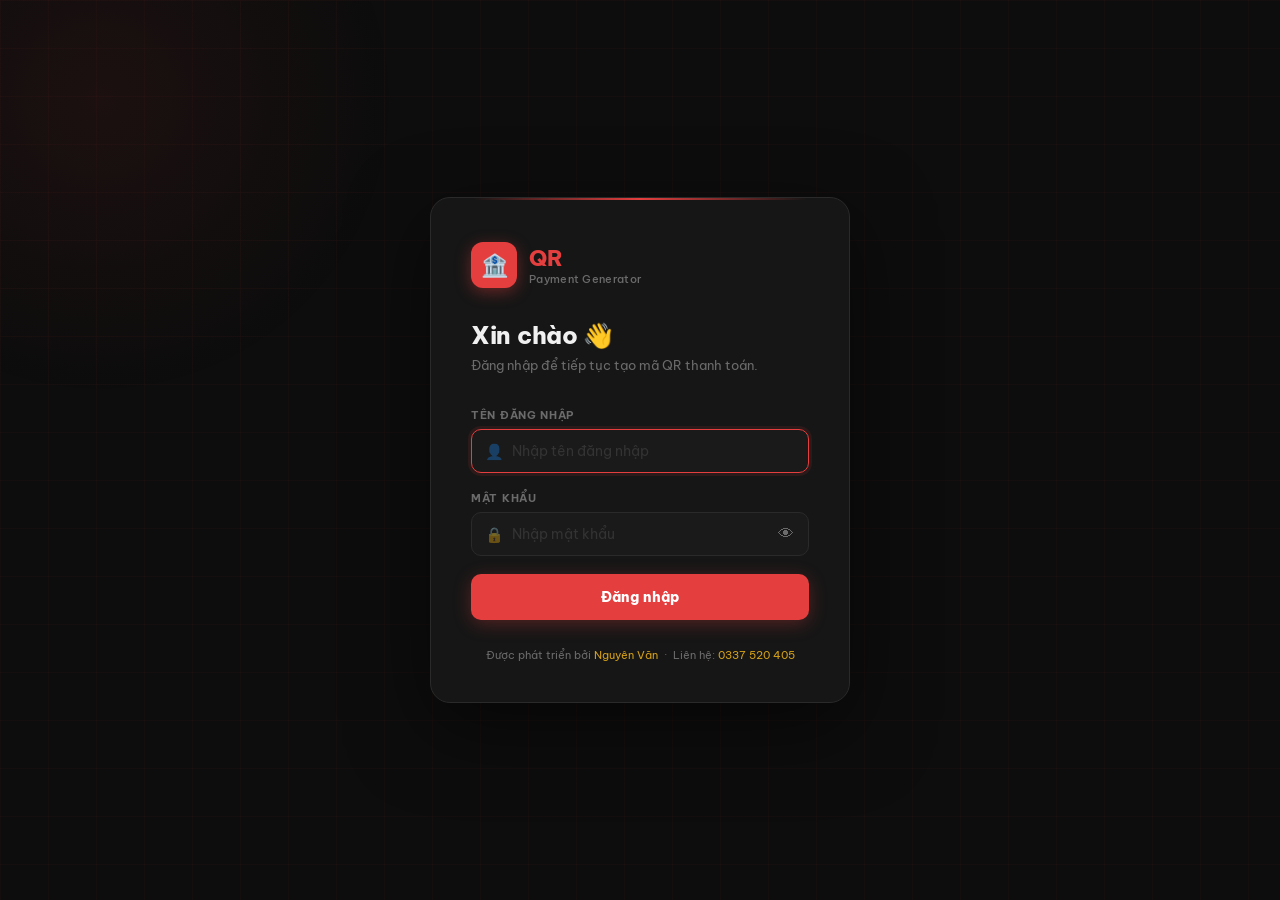
<file: 1af42b78.html>
<!DOCTYPE html>
<html lang="vi">
<head>
  <meta charset="UTF-8"/>
  <meta name="viewport" content="width=device-width, initial-scale=1.0"/>
  <title>QR — Đăng nhập</title>
  <link href="https://fonts.googleapis.com/css2?family=Be+Vietnam+Pro:wght@300;400;500;600;700;800&display=swap" rel="stylesheet"/>
  <style>
    *, *::before, *::after { box-sizing: border-box; margin: 0; padding: 0; }

    :root {
      --red:    #E53E3E;
      --gold:   #D4A017;
      --dark:   #0D0D0D;
      --card:   #161616;
      --border: #2A2A2A;
      --muted:  #6B6B6B;
      --light:  #F0F0F0;
      --white:  #FFFFFF;
    }

    body {
      font-family: 'Be Vietnam Pro', sans-serif;
      background: var(--dark);
      color: var(--light);
      min-height: 100vh;
      display: flex;
      flex-direction: column;
      align-items: center;
      justify-content: center;
      position: relative;
      overflow: hidden;
    }

    /* Animated background grid */
    body::before {
      content: '';
      position: fixed;
      inset: 0;
      background-image:
        linear-gradient(rgba(229,62,62,.04) 1px, transparent 1px),
        linear-gradient(90deg, rgba(229,62,62,.04) 1px, transparent 1px);
      background-size: 48px 48px;
      animation: gridMove 20s linear infinite;
      pointer-events: none;
    }
    @keyframes gridMove {
      0%   { transform: translateY(0); }
      100% { transform: translateY(48px); }
    }

    /* Glow orbs */
    body::after {
      content: '';
      position: fixed;
      width: 600px; height: 600px;
      background: radial-gradient(circle, rgba(229,62,62,.07) 0%, transparent 70%);
      top: -200px; left: -200px;
      pointer-events: none;
      animation: orbFloat 8s ease-in-out infinite alternate;
    }
    @keyframes orbFloat {
      0%   { transform: translate(0, 0); }
      100% { transform: translate(80px, 60px); }
    }

    /* ── CARD ── */
    .login-card {
      background: var(--card);
      border: 1px solid var(--border);
      border-radius: 20px;
      padding: 44px 40px 40px;
      width: 100%;
      max-width: 420px;
      position: relative;
      z-index: 1;
      box-shadow: 0 24px 80px rgba(0,0,0,.5);
      animation: cardIn .5s cubic-bezier(.22,1,.36,1) both;
    }
    @keyframes cardIn {
      from { opacity: 0; transform: translateY(28px) scale(.97); }
      to   { opacity: 1; transform: translateY(0) scale(1); }
    }

    /* Top accent line */
    .login-card::before {
      content: '';
      position: absolute;
      top: 0; left: 10%; right: 10%;
      height: 2px;
      background: linear-gradient(90deg, transparent, var(--red), transparent);
      border-radius: 0 0 4px 4px;
    }

    /* ── LOGO ── */
    .login-logo {
      display: flex;
      align-items: center;
      gap: 12px;
      margin-bottom: 32px;
    }
    .login-logo-icon {
      width: 46px; height: 46px;
      background: var(--red);
      border-radius: 12px;
      display: grid; place-items: center;
      font-size: 22px;
      box-shadow: 0 4px 16px rgba(229,62,62,.4);
    }
    .login-logo-text {
      font-size: 22px; font-weight: 800; letter-spacing: -.5px;
    }
    .login-logo-text span { color: var(--red); }
    .login-logo-sub {
      font-size: 11px; color: var(--muted);
      font-weight: 500; letter-spacing: .3px;
    }

    /* ── HEADING ── */
    .login-title {
      font-size: 24px; font-weight: 800;
      margin-bottom: 6px; letter-spacing: -.3px;
    }
    .login-sub {
      font-size: 13px; color: var(--muted);
      margin-bottom: 32px; line-height: 1.5;
    }

    /* ── FIELDS ── */
    .field { margin-bottom: 18px; }
    .field label {
      display: block;
      font-size: 11px; font-weight: 700;
      letter-spacing: .7px; text-transform: uppercase;
      color: var(--muted); margin-bottom: 7px;
    }

    .input-wrap {
      position: relative;
    }
    .input-wrap .icon {
      position: absolute; left: 14px; top: 50%;
      transform: translateY(-50%);
      font-size: 15px; opacity: .4;
      pointer-events: none;
    }
    .input-wrap input {
      width: 100%;
      background: #1A1A1A;
      border: 1px solid var(--border);
      border-radius: 10px;
      padding: 12px 14px 12px 40px;
      color: var(--white);
      font-family: inherit; font-size: 14px;
      outline: none;
      transition: border-color .2s, box-shadow .2s;
    }
    .input-wrap input:focus {
      border-color: var(--red);
      box-shadow: 0 0 0 3px rgba(229,62,62,.1);
    }
    .input-wrap input::placeholder { color: #333; }

    /* Eye toggle */
    .eye-toggle {
      position: absolute; right: 13px; top: 50%;
      transform: translateY(-50%);
      background: none; border: none;
      color: var(--muted); cursor: pointer;
      font-size: 16px; padding: 2px;
      transition: color .2s;
    }
    .eye-toggle:hover { color: var(--light); }

    /* ── ERROR ── */
    .login-error {
      display: none;
      background: rgba(229,62,62,.08);
      border: 1px solid rgba(229,62,62,.25);
      border-radius: 9px;
      padding: 10px 14px;
      font-size: 12px; color: #fc8181;
      margin-bottom: 16px;
      animation: shake .35s ease;
    }
    @keyframes shake {
      0%,100% { transform: translateX(0); }
      20%,60%  { transform: translateX(-6px); }
      40%,80%  { transform: translateX(6px); }
    }

    /* ── BUTTON ── */
    .btn-login {
      width: 100%;
      background: var(--red);
      color: #fff; border: none;
      border-radius: 10px;
      padding: 14px;
      font-family: inherit; font-size: 14px; font-weight: 800;
      cursor: pointer; letter-spacing: .2px;
      display: flex; align-items: center; justify-content: center; gap: 8px;
      transition: opacity .2s, transform .1s, box-shadow .2s;
      box-shadow: 0 4px 18px rgba(229,62,62,.3);
      margin-top: 6px;
    }
    .btn-login:hover { opacity: .88; box-shadow: 0 6px 24px rgba(229,62,62,.4); }
    .btn-login:active { transform: scale(.98); }
    .btn-login:disabled { opacity: .4; cursor: not-allowed; box-shadow: none; }

    .btn-spinner {
      width: 16px; height: 16px;
      border: 2px solid rgba(255,255,255,.3); border-top-color: #fff;
      border-radius: 50%; animation: spin .7s linear infinite;
      display: none;
    }
    @keyframes spin { to { transform: rotate(360deg); } }

    /* ── FOOTER NOTE ── */
    .login-footer {
      text-align: center;
      margin-top: 28px;
      font-size: 11px; color: var(--muted);
    }
    .login-footer a { color: var(--gold); text-decoration: none; }

    /* ── SUCCESS flash ── */
    .success-overlay {
      display: none;
      position: fixed; inset: 0;
      background: rgba(13,13,13,.95);
      z-index: 999;
      flex-direction: column;
      align-items: center; justify-content: center;
      gap: 16px;
      animation: fadeIn .3s ease;
    }
    @keyframes fadeIn { from { opacity: 0; } to { opacity: 1; } }
    .success-icon {
      width: 72px; height: 72px;
      background: rgba(76,175,80,.15);
      border: 2px solid #4CAF50;
      border-radius: 50%;
      display: flex; align-items: center; justify-content: center;
      font-size: 32px;
      animation: popIn .4s cubic-bezier(.34,1.56,.64,1) both;
    }
    @keyframes popIn {
      from { transform: scale(0); opacity: 0; }
      to   { transform: scale(1); opacity: 1; }
    }
    .success-text {
      font-size: 18px; font-weight: 800;
      color: #4CAF50;
    }
    .success-sub {
      font-size: 13px; color: var(--muted);
    }

    @media (max-width: 480px) {
      .login-card { padding: 36px 24px 32px; margin: 16px; }
    }
  </style>
</head>
<body>

  <!-- Success overlay -->
  <div class="success-overlay" id="successOverlay">
    <div class="success-icon">✓</div>
    <div class="success-text">Đăng nhập thành công!</div>
    <div class="success-sub">Đang chuyển hướng…</div>
  </div>

  <div class="login-card">

    <!-- Logo -->
    <div class="login-logo">
      <div class="login-logo-icon">🏦</div>
      <div>
        <div class="login-logo-text"><span>QR</span></div>
        <div class="login-logo-sub">Payment Generator</div>
      </div>
    </div>

    <div class="login-title">Xin chào 👋</div>
    <p class="login-sub">Đăng nhập để tiếp tục tạo mã QR thanh toán.</p>

    <!-- Error -->
    <div class="login-error" id="loginError">
      ⚠ Tên đăng nhập hoặc mật khẩu không đúng.
    </div>

    <!-- Username -->
    <div class="field">
      <label>Tên đăng nhập</label>
      <div class="input-wrap">
        <span class="icon">👤</span>
        <input type="text" id="username" placeholder="Nhập tên đăng nhập"
          autocomplete="username" autofocus/>
      </div>
    </div>

    <!-- Password -->
    <div class="field">
      <label>Mật khẩu</label>
      <div class="input-wrap">
        <span class="icon">🔒</span>
        <input type="password" id="password" placeholder="Nhập mật khẩu"
          autocomplete="current-password"/>
        <button class="eye-toggle" id="eyeBtn" onclick="toggleEye()" type="button" tabindex="-1">👁</button>
      </div>
    </div>

    <button class="btn-login" id="btnLogin" onclick="doLogin()">
      <div class="btn-spinner" id="btnSpinner"></div>
      <span id="btnText">Đăng nhập</span>
    </button>

    <div class="login-footer">
      Được phát triển bởi <a href="#">Nguyên Văn</a> &nbsp;·&nbsp;
      Liên hệ: <a href="tel:0337520405">0337 520 405</a>
    </div>

  </div>

  <script src="login.min.js"></script>
</body>
</html>
</file>
